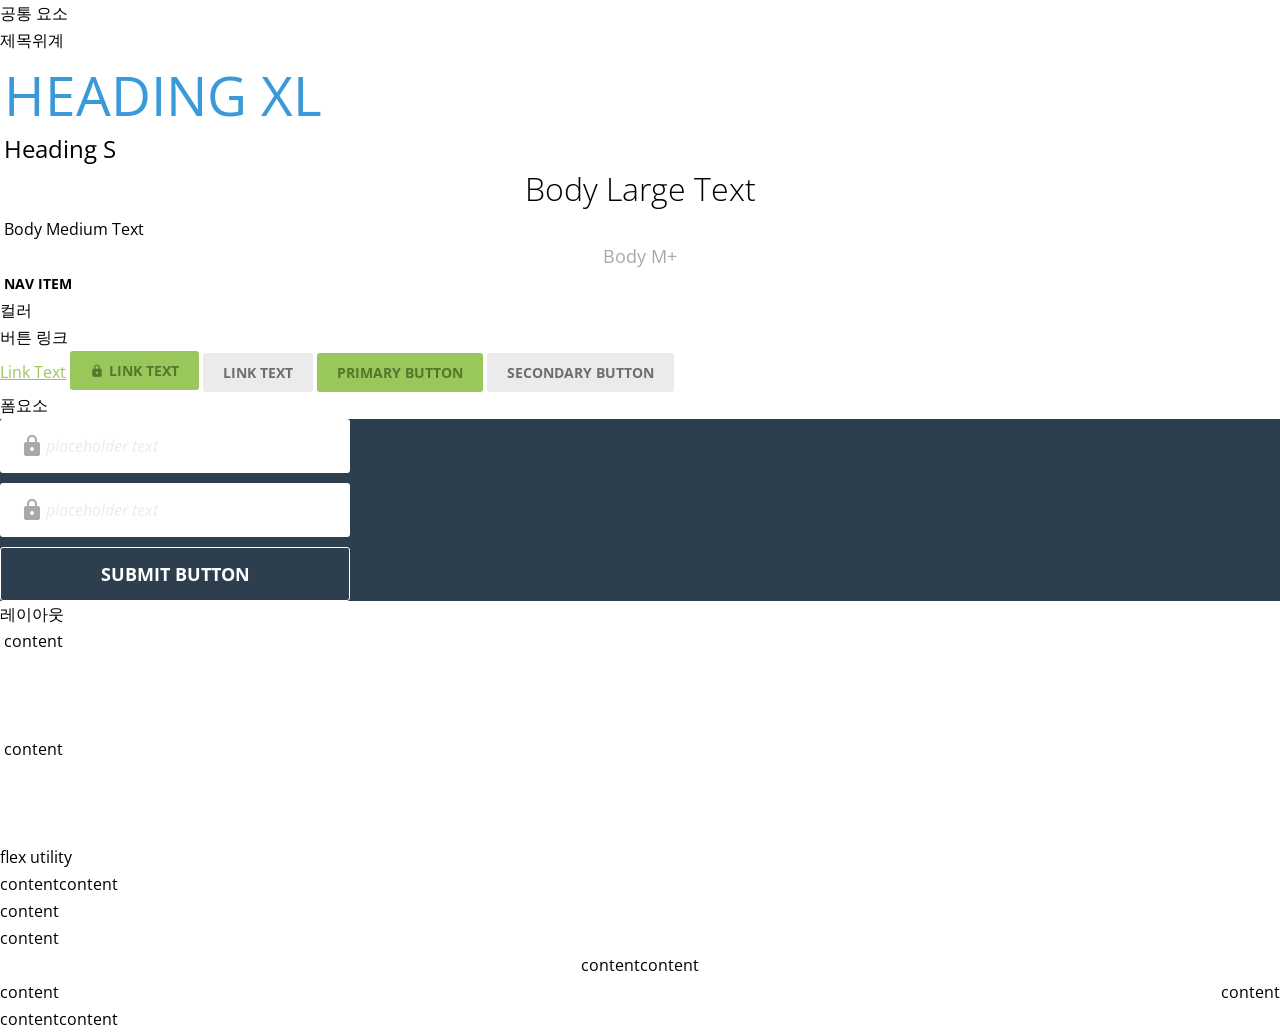
<file: common.html>
<!DOCTYPE html>
<html lang="en">

<head>
  <meta charset="UTF-8">
  <meta name="viewport" content="width=device-width, initial-scale=1.0">
  <title>ACME</title>
  <link rel="preconnect" href="https://fonts.googleapis.com">
  <link rel="preconnect" href="https://fonts.gstatic.com" crossorigin>
  <link href="https://fonts.googleapis.com/css2?family=Open+Sans:ital,wght@0,300..800;1,300..800&display=swap"
    rel="stylesheet">
  <link href="https://fonts.googleapis.com/icon?family=Material+Icons" rel="stylesheet">
  <link rel="stylesheet" href="css/common.css">
</head>

<body>
  <h1>공통 요소</h1>
  <h2>제목위계</h2>

  <!-- Typography System -->
  <div class="container">
    <!-- Heading -->
    <h1 class="text-heading-xl">Heading XL</h1>
    <h2 class="text-heading-s">Heading S</h2>

    <!-- Body -->
    <p class="text-body-l">Body Large Text</p>
    <p class="text-body-m">Body Medium Text</p>
    <p class="text-body-m-plus">Body M+</p>

    <!-- Navigation -->
    <nav>
      <ul>
        <li><a href="#" class="text-nav">Nav Item</a></li>
      </ul>
    </nav>
  </div>

  <h2>컬러</h2>
  <h2>버튼 링크</h2>
  <!-- Link -->
  <a href="#" class="text-link">Link Text</a>
  <a href="#" class="btn btn-primary"><span class="material-icons">lock</span> Link Text</a>
  <a href="#" class="btn btn-secondary">Link Text</a>

  <!-- Button -->
  <button class="btn btn-primary">Primary Button</button>
  <button class="btn btn-secondary">Secondary Button</button>

  <h2>폼요소</h2>
  <div class="hero">
    <form action="">
      <div class="field">
        <label for="useremail">
          <span class="material-icons">lock</span>
        </label>
        <input type="text" id="useremail" placeholder="placeholder text">
      </div>
      <div class="field">
        <label for="useremail">
          <span class="material-icons">lock</span>
        </label>
        <input type="text" id="useremail" placeholder="placeholder text">
      </div>
      <button type="submit">Submit button</button>
    </form>
  </div>
  <h2>레이아웃</h2>
  <div class="container">
    content
  </div>
  <div class="container inner-pd">
    content
  </div>
  <h3>flex utility</h3>
  <div class="d-flex">
    <div>content</div>
    <div>content</div>
  </div>
  <div class="d-flex flex-column">
    <div>content</div>
    <div>content</div>
  </div>
  <div class="d-flex justify-content-center">
    <div>content</div>
    <div>content</div>
  </div>
  <div class="d-flex justify-content-between">
    <div>content</div>
    <div>content</div>
  </div>
  <div class="d-flex align-items-center">
    <div>content</div>
    <div>content</div>
  </div>
</body>

</html>
</file>
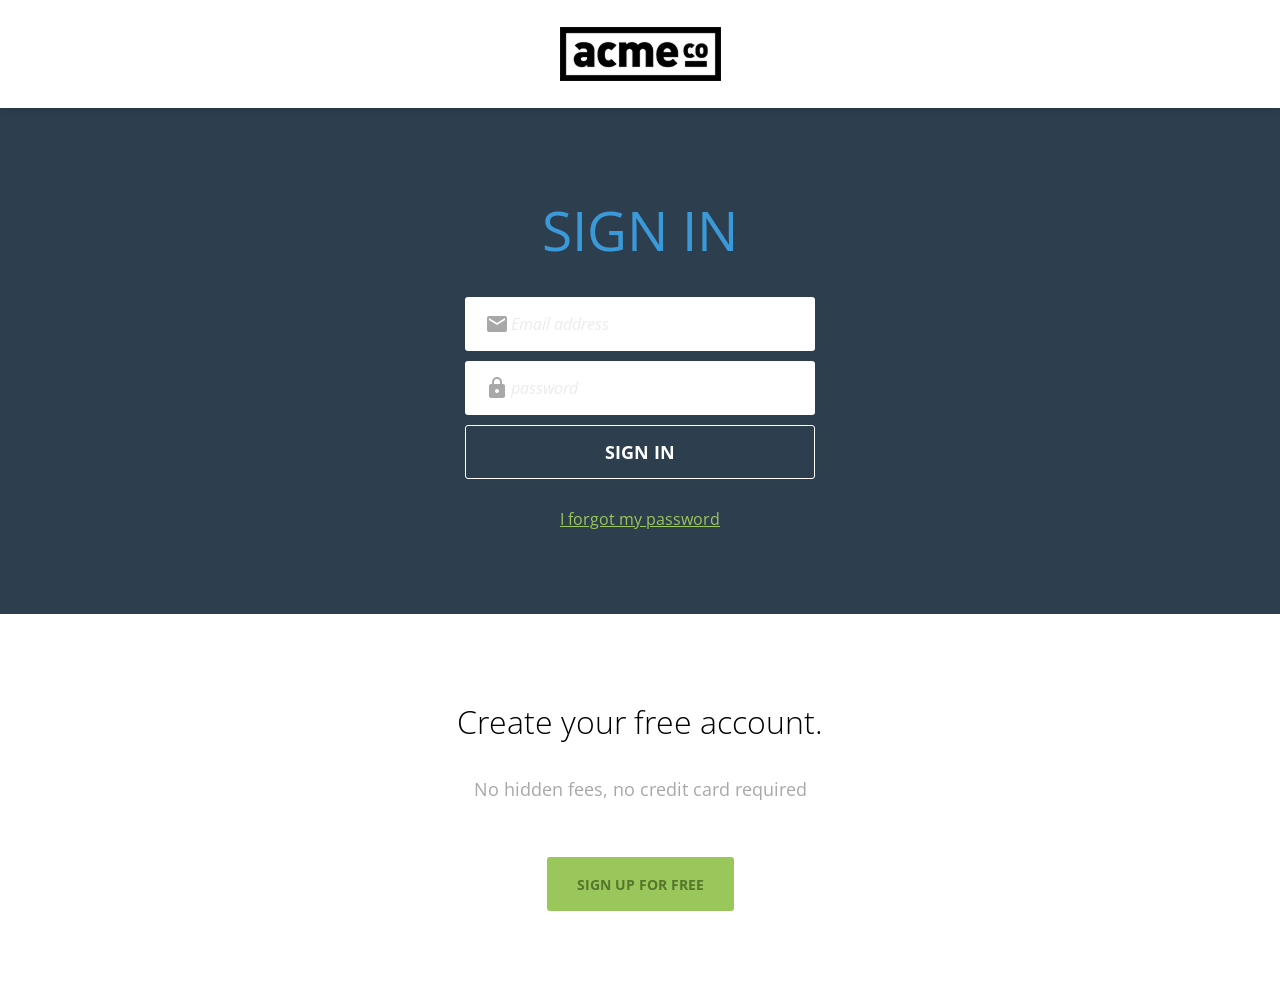
<file: signin.html>
<!doctype html>
<html lang="en">
  <head>
    <meta charset="UTF-8" />
    <meta name="viewport" content="width=device-width, initial-scale=1.0" />
    <title>Signin - ACME</title>
    <link rel="preconnect" href="https://fonts.googleapis.com" />
    <link rel="preconnect" href="https://fonts.gstatic.com" crossorigin />
    <link
      href="https://fonts.googleapis.com/css2?family=Open+Sans:ital,wght@0,300..800;1,300..800&display=swap"
      rel="stylesheet"
    />
    <link href="https://fonts.googleapis.com/icon?family=Material+Icons" rel="stylesheet" />
    <link rel="stylesheet" href="css/common.css" />
    <link rel="stylesheet" href="css/sign.css" />
  </head>

  <body>
    <header>
      <div class="container d-flex justify-content-center align-items-center">
        <h1 class="logo">
          <a href="index.html">
            <img src="images/logo.png" alt="acme logo" />
            <span class="hidden">ACME</span>
          </a>
        </h1>
      </div>
    </header>
    <main>
      <section class="hero inner-pd">
        <div class="container d-flex flex-column align-items-center g-1">
          <h2 class="text-heading-xl">Sign in</h2>
          <form action="">
            <div class="field">
              <label for="useremail">
                <span class="material-icons">email</span>
              </label>
              <input type="text" id="useremail" placeholder="Email address" />
            </div>
            <div class="field">
              <label for="useremail">
                <span class="material-icons">lock</span>
              </label>
              <input type="text" id="useremail" placeholder="password" />
            </div>
            <button type="submit">Sign in</button>
          </form>
          <a href="" class="text-link">I forgot my password</a>
        </div>
      </section>
    </main>
    <footer class="inner-pd d-flex flex-column align-items-center g-2">
      <div class="content d-flex flex-column g-1">
        <h3 class="text-body-l">Create your free account.</h3>
        <p class="text-body-m-plus">No hidden fees, no credit card required</p>
      </div>
      <a href="#" class="btn btn-primary big">sign up for free</a>
    </footer>
  </body>
</html>
</file>
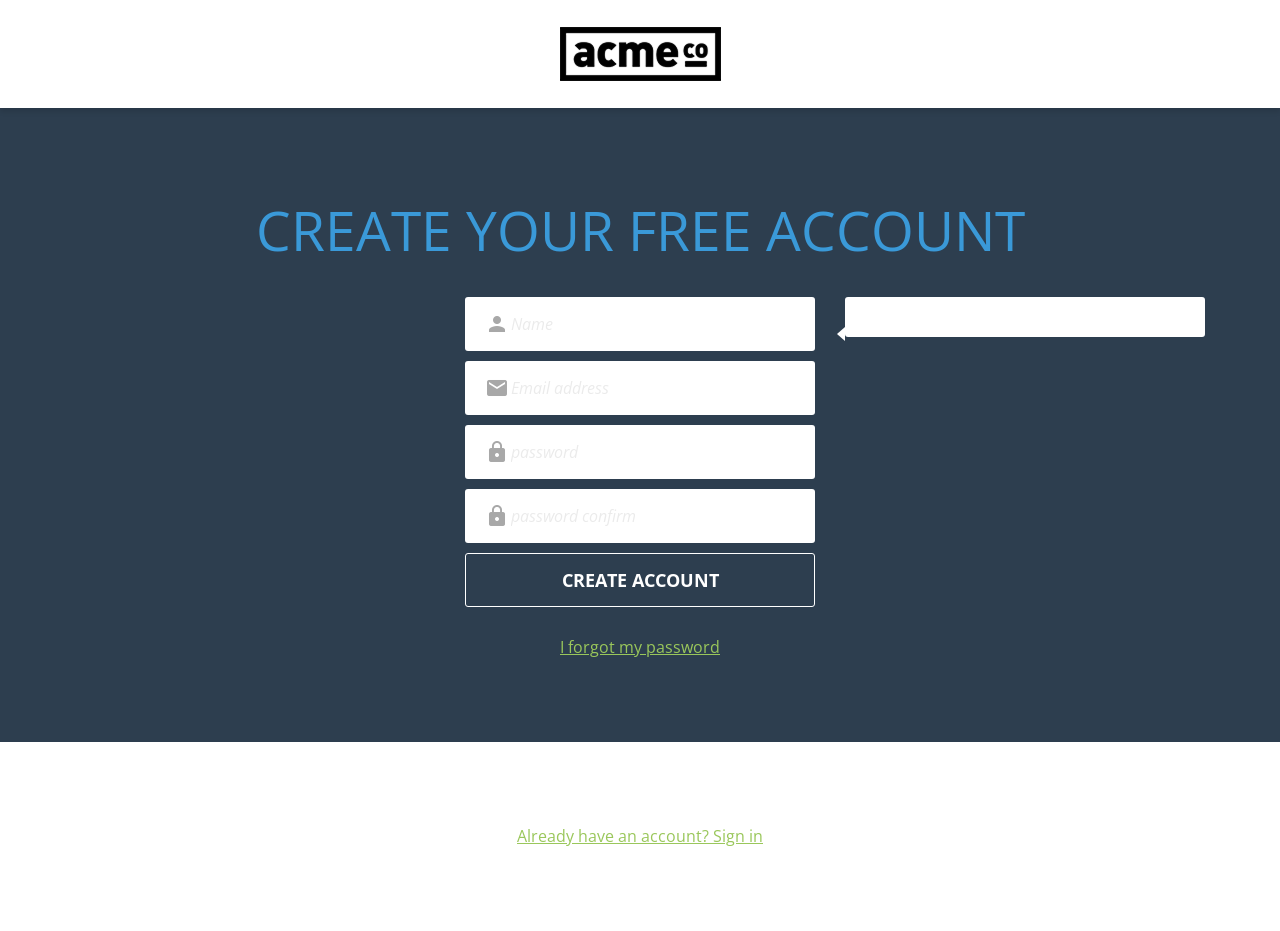
<file: signup.html>
<!doctype html>
<html lang="en">
  <head>
    <meta charset="UTF-8" />
    <meta name="viewport" content="width=device-width, initial-scale=1.0" />
    <title>Signup - ACME</title>
    <link rel="preconnect" href="https://fonts.googleapis.com" />
    <link rel="preconnect" href="https://fonts.gstatic.com" crossorigin />
    <link
      href="https://fonts.googleapis.com/css2?family=Open+Sans:ital,wght@0,300..800;1,300..800&display=swap"
      rel="stylesheet"
    />
    <link href="https://fonts.googleapis.com/icon?family=Material+Icons" rel="stylesheet" />
    <link rel="stylesheet" href="css/common.css" />
    <link rel="stylesheet" href="css/sign.css" />
  </head>

  <body>
    <header>
      <div class="container d-flex justify-content-center align-items-center">
        <h1 class="logo">
          <a href="index.html">
            <img src="images/logo.png" alt="acme logo" />
            <span class="hidden">ACME</span>
          </a>
        </h1>
      </div>
    </header>
    <main>
      <section class="hero inner-pd">
        <div class="container d-flex flex-column align-items-center g-1">
          <h2 class="text-heading-xl">create your free account</h2>
          <form action="#" novalidate>
            <div class="field">
              <label for="username">
                <span class="material-icons">person</span>
              </label>
              <input type="text" id="username" placeholder="Name" required />
            </div>
            <div class="field">
              <label for="useremail">
                <span class="material-icons">email</span>
              </label>
              <input type="text" id="useremail" placeholder="Email address" required />
            </div>
            <div class="field">
              <label for="userpw">
                <span class="material-icons">lock</span>
              </label>
              <input type="password" id="userpw" placeholder="password" required />
            </div>
            <div class="field">
              <label for="userpwcf">
                <span class="material-icons">lock</span>
              </label>
              <input type="password" id="userpwcf" placeholder="password confirm" required />
            </div>
            <button type="submit">create Account</button>
            <div class="feedback"></div>
          </form>
          <a href="" class="text-link">I forgot my password</a>
        </div>
      </section>
    </main>
    <footer class="inner-pd text-center">
      <a href="#" class="text-link">Already have an account? Sign in</a>
    </footer>
    <script src="js/sign.js"></script>
  </body>
</html>
</file>
<file: css/sign.css>
.hero form {
  position: relative;
}
.feedback {
  width: 320px;
  padding: 20px;
  color: #f30000;
  border-radius: 3px;
  background: var(--white);
  position: absolute;
  left: calc(100% + 30px);
  top: 0;
  display: flex;
  flex-direction: column;
  gap: var(--base-unit);
}
.feedback:after {
  content: "";
  position: absolute;
  width: 0;
  height: 0;
  border-width: 7px 8px;
  border-style: solid;
  border-color: transparent #fff transparent transparent;
  top: 30px;
  right: 100%;
}

.box {
  width: 0;
  height: 0;
  border-width: 5px 10px;
  border-style: solid;
  margin: 1rem auto;
}
.box1 {
  /* border: 10px solid red; */
  border-color: red;
}
.box2 {
  border-width: 10px;
  border-color: red blue;
}
.box3 {
  border-color: transparent red transparent transparent;
}
</file>
<file: css/common.css>
@import url("normalize.css");
@import url("reset.css");
@import url("flex-utility.css");

:root {
  /* Layout */
  --base-unit: 27px;
  --base-font: 16px;

  /* Color styles */
  --black: rgba(44, 44, 44, 1);
  --light--gray: rgba(168, 168, 168, 1);
  --medium--gray: rgba(110, 110, 110, 1);
  --super--light--gray: rgba(235, 235, 235, 1);
  --primary: rgba(154, 199, 91, 1);
  --secondary: rgba(85, 118, 44, 1);
  --white: rgba(255, 255, 255, 1);
  --hero: rgba(45, 62, 79, 1);
  --hero--title: rgba(58, 153, 216, 1);
  --medium-blue: rgba(67, 156, 207, 1);
  --light-blue: rgba(72, 157, 205, 1);
  --c-t-a: rgba(41, 44, 46, 1);

  /* Text-size styles */
  --heading--x-l: calc(var(--base-font) * 3.4375);
  --body--l: calc(var(--base-font) * 2);
  --heading--s: calc(var(--base-font) * 1.5);
  --body--m: var(--base-font);
  --nav--item: calc(var(--base-font) * 0.875);
  --body--m-plus: calc(var(--base-font) * 1.125);
  --link: var(--base-font);
  --button---secondary: calc(var(--base-font) * 0.875);
  --button---primary: calc(var(--base-font) * 0.875);
}

body {
  /* font-family: "Open Sans", sans-serif;
  font-size:var(--base-font);
  line-height:var(--base-unit); */
  font:
    var(--base-font)/var(--base-unit) "Open Sans",
    sans-serif;
}

/* 폰트 위계 */
.text-heading-xl {
  font-size: var(--heading--x-l);
  line-height: calc(var(--base-unit) * 3);
  color: var(--hero--title);
  text-transform: uppercase;
  letter-spacing: 2%;
}

.text-heading-s {
  font-size: var(--heading--s);
  line-height: var(--base-unit);
}

.text-body-l {
  font-size: var(--body--l);
  line-height: calc(var(--base-unit) * 2);
  font-weight: 300;
  text-align: center;
}

.text-body-m {
  font-size: var(--body--m);
  line-height: var(--base-unit);
}

.text-body-m-plus {
  font-size: var(--body--m-plus);
  line-height: var(--base-unit);
  text-align: center;
  color: var(--light--gray);
}
.text-nav {
  font-size: var(--nav--item);
  font-weight: bold;
  text-transform: uppercase;
}
/* 링크 버튼 */
.btn {
  height: 39px;
  background: var(--super--light--gray);
  border-radius: 3px;
  padding: 0 20px;
  display: inline-flex;
  color: var(--medium--gray);
  align-items: center;
  font-size: calc(var(--base-font) * 0.875);
  font-weight: bold;
  gap: 5px;
  text-transform: uppercase;
}
.btn .material-icons {
  font-size: 14px;
}
.btn-primary {
  background: var(--primary);
  color: var(--secondary);
}
.btn.big {
  height: calc(var(--base-unit) * 2);
  padding: 0 30px;
}

/* 폼 요소 */
.hero {
  background: var(--hero);
}
form {
  width: 350px;
  display: flex;
  flex-direction: column;
  gap: 10px;
}
form .field {
  height: calc(var(--base-unit) * 2);
  background: var(--white);
  border-radius: 3px;
  padding: 0 20px;
  display: flex;
  align-items: center;
  color: var(--light--gray);
}
form .field label {
  display: flex;
}
form .field input {
  font-style: italic;
  color: var(--black);
  width: 100%;
  outline: none;
}
form .field:focus-within {
  box-shadow: inset 0 0 5px rgba(72, 0, 255, 0.7);
}
form .field input::placeholder {
  color: var(--super--light--gray);
}
form button {
  height: calc(var(--base-unit) * 2);
  border-radius: 3px;
  display: flex;
  align-items: center;
  justify-content: center;
  color: var(--white);
  font-size: calc(var(--base-font) * 1.125);
  text-transform: uppercase;
  font-weight: bold;
  border: 1px solid var(--white);
}
/* 레이아웃 */
.container {
  max-width: 1272px;
  width: 100%;
  margin: 0 auto;
}
.inner-pd {
  padding: calc(var(--base-unit) * 3) 0;
}
.inner-top-pd {
  padding-top: calc(var(--base-unit) * 3);
}
.hidden {
  position: absolute;
  clip-path: inset(50%);
  width: 1px;
  height: 1px;
  overflow: hidden;
}

hr {
  border: none;
  /* border-top:1px solid var(--super--light--gray); */
  height: 1px;
  background: var(--super--light--gray);
}

.text-link {
  text-decoration: underline;
  color: var(--primary);
}
section .header {
  margin-bottom: calc(var(--base-unit) * 2);
}

/* 헤더 */
body > header {
  background: var(--white);
  padding: var(--base-unit) 0;
  box-shadow: 0 4px 5px rgba(0, 0, 0, 0.1);
  position: sticky;
  top: 0;
  transition: 0.3s ease-out;

  z-index: 9999;
}

body > header.fixed {
  padding: calc(var(--base-unit) / 2) 0;
}

header nav ul {
  gap: 10px;
}
header nav ul li:first-child {
  margin-right: 40px;
}

/* 슬라이드 */
.slidewrapper {
  position: relative;
  overflow: hidden;

  padding-bottom: 40px;
}
.slidecontainer {
  /* js 부모 너비파악, 슬라이드 개수 파악, 너비 계산 지정할 예정 */
  /* width: 300%;  */
  /* display: flex; */
  transition: 0.3s ease-out;
}
.slidecontainer li {
  /* width: 100%; */
  display: flex;
  flex-direction: column;
  align-items: center;
  gap: var(--base-unit);

  text-align: center;
}
.slidecontainer li > p {
  width: 700px;
  text-align: center;
}
.slidewrapper button {
  width: 45px;
  height: 45px;
  display: flex;
  justify-content: center;
  align-items: center;
  color: var(--light--gray);
  cursor: pointer;
  position: absolute;
  top: 50%;
  transform: translateY(-50%);

  top: calc(50% - 20px); 
  transform: translateY(-50%);
  z-index: 10;
}
.slidewrapper button.prev  {
  left: 0;
}
.slidewrapper button.next {
  right: 0;
}
.slidewrapper .swiper-pagination {
  bottom: 10px;
}

/* CTA */
.cta {
  background: var(--c-t-a);
}
.cta h3 {
  color: var(--white);
}
</file>
